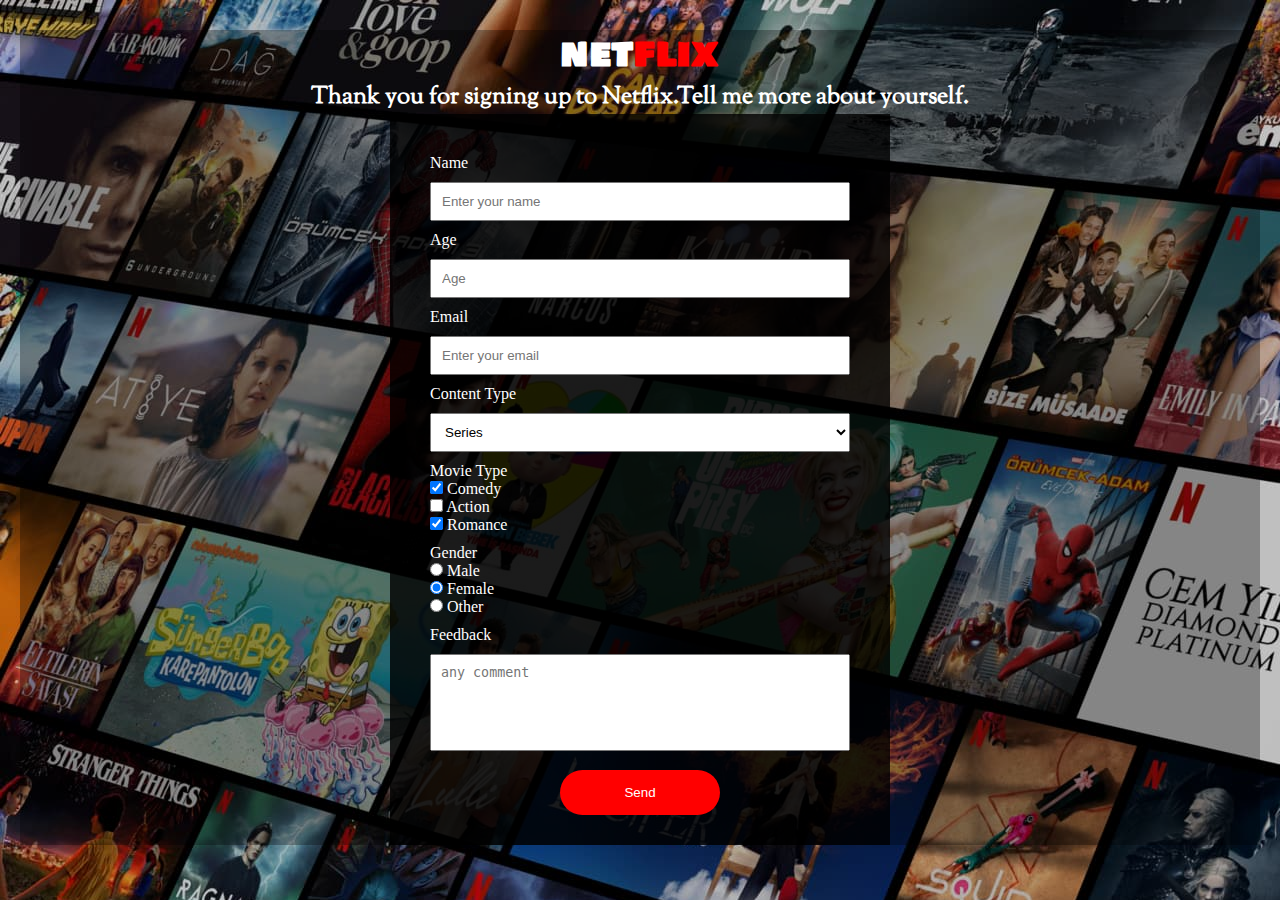
<file: Netflix/index.html>
<!DOCTYPE html>
<html lang="en">
<head>
    <meta charset="UTF-8">
    <meta http-equiv="X-UA-Compatible" content="IE=edge">
    <meta name="viewport" content="width=device-width, initial-scale=1.0">
    <link rel="preconnect" href="https://fonts.googleapis.com">
<link rel="preconnect" href="https://fonts.gstatic.com" crossorigin>
<link href="https://fonts.googleapis.com/css2?family=Bowlby+One+SC&family=Sorts+Mill+Goudy:ital@1&display=swap" rel="stylesheet">
    <link rel="stylesheet" href="style.css">
    <title>Survey Form</title>
</head>
<body>

    <div id="container">
        <header id="header">
            <h1 id="title">NET<span>FLIX</span></h1>
            <h3 id="description">Thank you for signing up to Netflix.Tell me more about yourself.</h3>
        </header>
        <section id="survey-form-container">

            <form action="result.html" method="get">

                <div class="input-box">
                    <label for="name">Name</label>
                    <br>
                    <input type="text" id="name" name="name" placeholder="Enter your name">
                </div>
                <div class="input-box">
                    <label for="age">Age</label>
                    <br>
                    <input type="number" id="age" name="age" placeholder="Age">
                </div>
                <div class="input-box">
                    <label for="email">Email</label>
                    <br>
                    <input type="email" id="email" name="email" placeholder="Enter your email">
                </div>

                <div class="input-box">
                    <label for="content">Content Type</label>
                    <br>

                    <select name="content" id="dropdown">
                        <option value="movie">Movies</option>
                        <option value="series" selected>Series</option>
                    </select>
                </div>

                <div class="input-box">

                    <label for="">Movie Type</label>
                    <br>
                    <input type="checkbox" name="movie" id="first-check" value="Comedy" checked>
                    <label for="first-check" >Comedy</label>
                    <br>
                    <input type="checkbox" name="movie" id="second-check" value="Action">
                    <label for="second-check">Action</label>
                    <br>
                    <input type="checkbox" name="movie" id="third-check" value="Romance" checked>
                    <label for="third-check">Romance</label>
                </div>

                <div class="input-box">
                    <label>Gender</label>
                    <br>
                    <input type="radio" name="gender" id="first-radio" value="Male">
                    <label for="first-radio">Male</label>
                    <br>
                    <input type="radio" name="gender" id="second-radio" value="Female" checked>
                    <label for="second-radio">Female</label>
                    <br>
                    <input type="radio" name="gender" id="third-radio" value="Other">
                    <label for="third-radio">Other</label>
                </div>
                <div class="input-box">
                    <label for="feedback">Feedback</label>
                    <br>
                    <textarea name="feedback" id="feedback" cols="30" rows="5" placeholder="any comment"></textarea>

                </div>

                <div class="form-submit">
                    <button type="submit" id="form-button">Send</button>
                </div>





            </form>




        </section>








    </div>

    
</body>
</html>
</file>
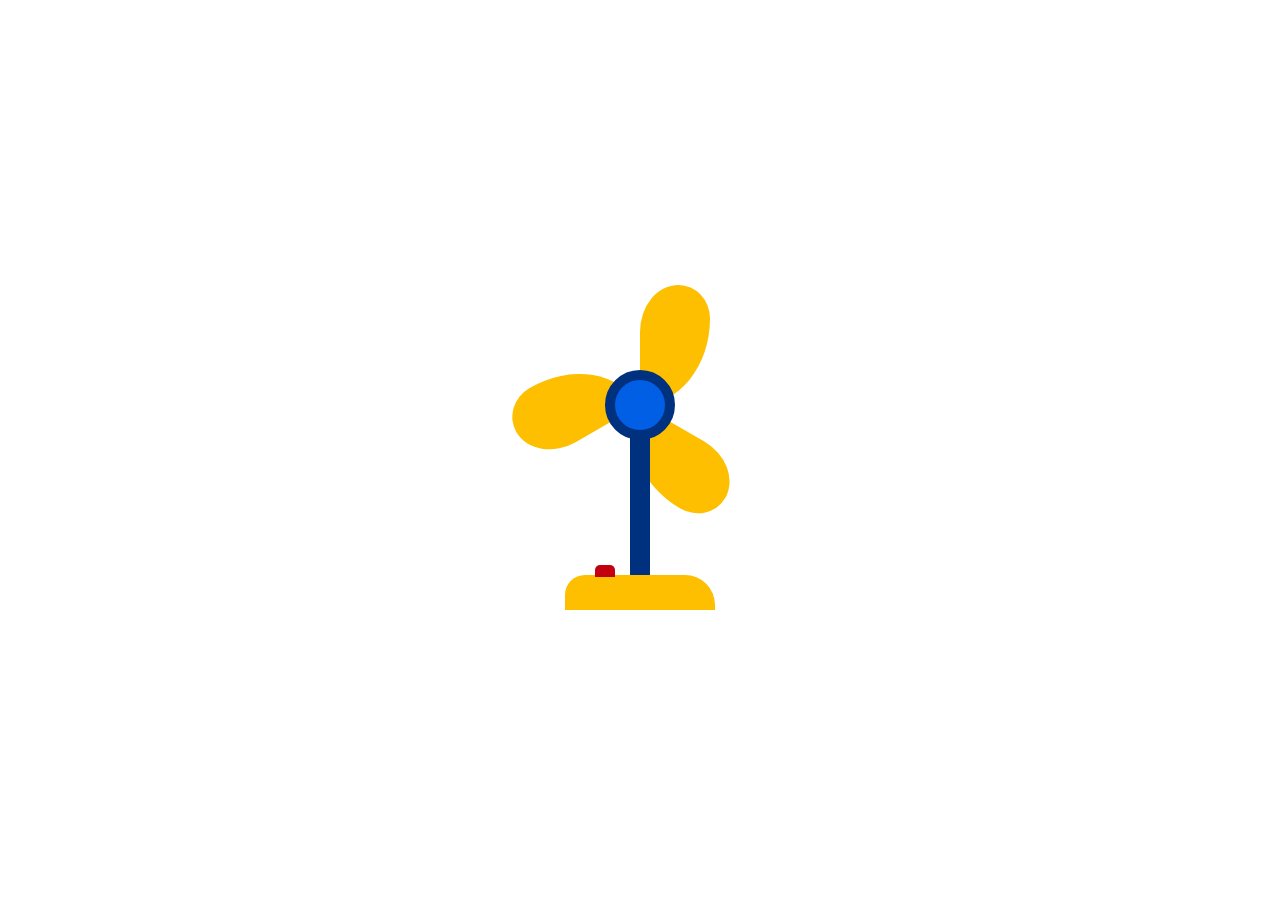
<file: Working-Fan/index.html>
<!DOCTYPE html>
<html lang="en">
<head>
    <meta charset="UTF-8">
    <meta http-equiv="X-UA-Compatible" content="IE=edge">
    <meta name="viewport" content="width=device-width, initial-scale=1.0">
    <title>Workin Fan</title>
    <link rel="stylesheet" href="./style.css">
</head>
<body>
    <div class="fan">
        <input type="checkbox" name="btn" id="btn" >
        <label for="btn">
            <span></span>
            <span></span>
            <span></span>
        </label>
        <div class="base"></div>

    </div>
</body>
</html>
</file>
<file: Netflix/style.css>
*{
    margin: 0px;
    padding: 0px;
    box-sizing: border-box;
}

html{
    font-size: 16px;
}

body{
    background-image: url(./img/background_image.jpg);
    color: white;
}

#container{
    max-width: 1240px;
    /* height: 1036px; */
    background-color: rgba(0, 0, 0, 0.3);
    margin: auto;
    margin-top: 30px;
}

#title{
    font-size: 3.1 rem;
    color: white;
    font-family: 'Bowlby One SC', cursive;
    letter-spacing: 0.05em;
}

span{
    color: red;
}

#description{
    font-family: 'Sorts Mill Goudy', serif;
    font-size: 1.5rem;
}

#header{
    text-align: center;
}

textarea{
    resize: none;
}

#survey-form-container{
    width: 500px;
    background-color: rgba(0, 0, 0, 0.8);
    margin: auto;
    padding: 30px 40px;
}

#name,
#age,
#email,
#dropdown,
#feedback{
    width: 100%;
    padding: 10px;
    margin-top: 10px;
}

.input-box{
    margin-top: 10px;
}

#form-button{
    width: 160px;
    height: 45px; 
    border-radius: 50px;
    background-color: red;
    color: white;
    border: none;
    cursor: pointer;


}

.form-submit{
    margin: auto;
    width: 160px;
    margin-top: 15px;
}

#form-button:hover{
    background-color: white;
    color: red;
}
</file>
<file: Working-Fan/style.css>
*,
*:before,
*:after{
    padding: 0;
    margin: 0;
    box-sizing: border-box;
}
.fan{
    height: 350px;
    width: 350px;
    position: absolute;
    margin: auto;
    top: 0;
    bottom: 0;
    left: 0;
    right: 0;
}
label{
    display: block;
    height: 20px;
    width: 20px;
    background-color: black;
    position: absolute;
    margin: 120px auto 0 auto;
    left: 0;
    right: 0;
    border-radius: 50%;
    animation: spin 1s infinite linear;
    animation-play-state:paused ;
}
@keyframes spin{
    100%{
        transform: rotate(360deg);
    }
}
label:after{
    content: "";
    position: absolute;
    height: 70px;
    width: 70px;
    background-color: #005fe4;
    border: 10px solid #00317e;
    border-radius: 50%;
    left: -25px;
    bottom: -25px;
}
label span{
    display: block;
    height: 120px;
    width: 70px;
    background-color: #fdbf00;
    border-radius: 55% 45% 100% 0% / 39% 28% 72% 61%;
    position: absolute;
    z-index: -1;
}
span:nth-child(1){
    bottom: 10px;
    left: 10px;
}
span:nth-child(2){
    transform: rotate(-120deg);
    left: -95px;
    top: -50px;
}
span:nth-child(3){
    transform: rotate(-240deg);
    right: -60px;
    top: 10px;
}
.base{
    height: 160px;
    width: 20px;
    background-color: #00317e;
    position: absolute;
    margin: auto;
    right: 0;
    left: 0;
    top: 140px;
    z-index: -1;
}
.base:after{
    content: "";
    position: absolute;
    height: 35px;
    width: 150px;
    background-color: #fdbf00;
    left: -65px;
    top: 160px;
    border-radius: 20px 30px 0 0;
}
input[type="checkbox"]{
    position: absolute;
    appearance: none;
    height: 12px;
    width: 20px;
    background-color: #c30010;
    position: absolute;
    bottom: 48px;
    left:130px ;
    outline: none;
    cursor: pointer;
    border-radius: 5px 5px 0 0;
    
}
/* input[type="checkbox"]:checked{
    height: 8px;
} */
input[type="checkbox"]:checked + label{
    animation-play-state: running;
}
input[type="checkbox"]{
    position: absolute;
}
input:placeholder-shown{
    color: rgb(151, 10, 10);
}
</file>
